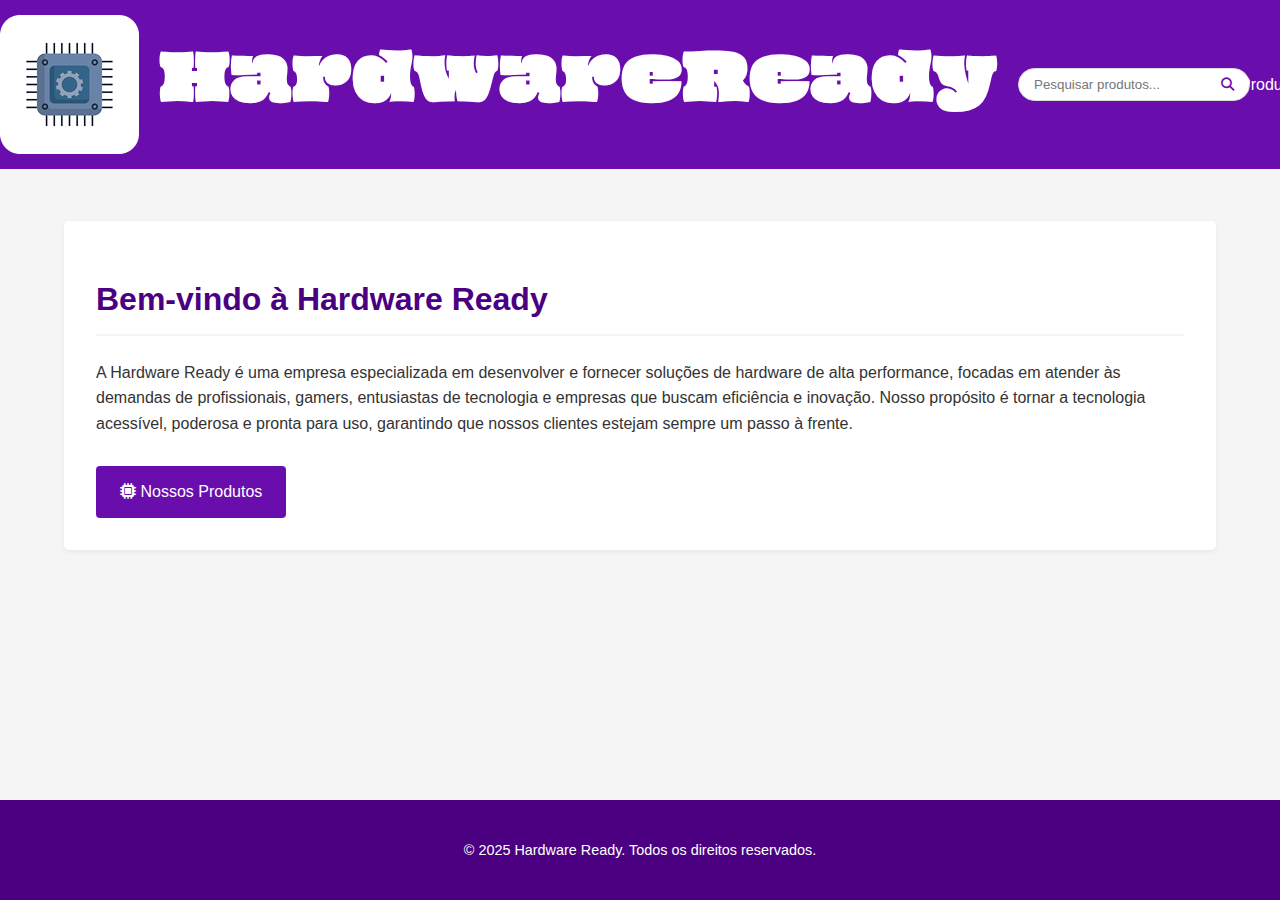
<file: index.html>
<!DOCTYPE html>
<html lang="pt-br">
<head>
    <meta charset="UTF-8">
    <meta name="viewport" content="width=device-width, initial-scale=1.0">
    <title>Hardware Ready - Soluções em Hardware</title>
    <link rel="stylesheet" href="style.css">
    <link rel="stylesheet" href="https://cdnjs.cloudflare.com/ajax/libs/font-awesome/6.4.0/css/all.min.css">
    <link rel="preconnect" href="https://fonts.googleapis.com">
    <link rel="preconnect" href="https://fonts.gstatic.com" crossorigin>
    <link href="https://fonts.googleapis.com/css2?family=Oi&display=swap" rel="stylesheet">
       
    </style>
</head >
<body>
<header>
<table class="header-table">
<tr>
<td class="logo-td">
<div class="logo-container">
<img src="images 1 (1).png" alt="" class="">
<a href="index.html" class="logo">Hardware<span>Ready</span></a>
</div>
</td>
<td class="search-td">
<div class="search-bar">
<input type="text" placeholder="Pesquisar produtos...">
<button type="submit"><i class="fas fa-search"></i></button>
</div>
                </td>
<td class="nav-td">
<table class="nav-table">
<tr>
<td class="nav-item"> <a href="produtos.html"> Produtos</a></td>
<td class="nav-item"><a href="index.html"></a></td>
<td class="nav-item"><a href="serviços.html">Serviços</a></td>
<td class="nav-item"><a href="sobre.html">Quem Somos</a></td>
<td class="nav-item"><a href="contato.html">Contato</a></td>
</tr>
</table>
</td>
</tr>
</table>
  </header>

<main class="container">
<section class="section">
<h1 class="section-title">Bem-vindo à Hardware Ready</h1>
<p>A Hardware Ready é uma empresa especializada em desenvolver e fornecer soluções de hardware de alta performance, focadas em atender às demandas de profissionais, gamers, entusiastas de tecnologia e empresas que buscam eficiência e inovação. Nosso propósito é tornar a tecnologia acessível, poderosa e pronta para uso, garantindo que nossos clientes estejam sempre um passo à frente.</p>

<div class="quick-links" style="margin-top: 30px;">
<a href="produtos.html" class="btn">
<i class="fas fa-microchip"></i> Nossos Produtos
</a>
</div>
</section>
</main>

    <footer>
<div class="container">
<p class="copyright">© 2025 Hardware Ready. Todos os direitos reservados.</p>
</div>
</footer>
</body>
</html>
</file>
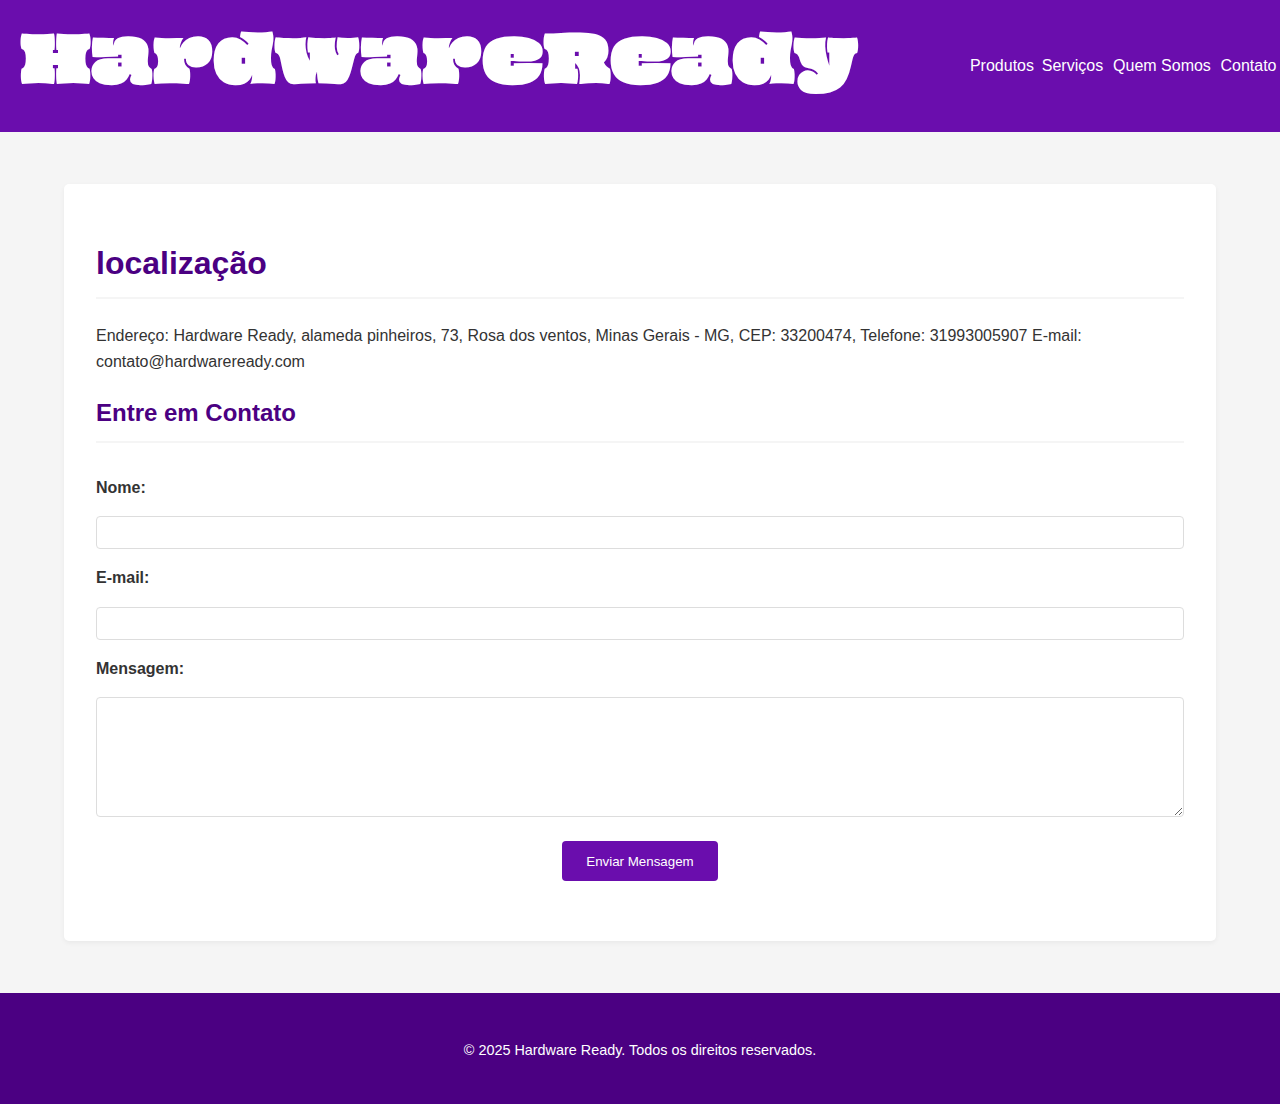
<file: contato.html>
<!DOCTYPE html>
<html lang="pt-br">
<head>
    <meta charset="UTF-8">
    <meta name="viewport" content="width=device-width, initial-scale=1.0">
    <title>Contato - Hardware Ready</title>
    <link rel="stylesheet" href="style.css">
    <link rel="stylesheet" href="https://cdnjs.cloudflare.com/ajax/libs/font-awesome/6.4.0/css/all.min.css">
    </style>
    <link rel="preconnect" href="https://fonts.googleapis.com">
<link rel="preconnect" href="https://fonts.gstatic.com" crossorigin>
<link href="https://fonts.googleapis.com/css2?family=Oi&display=swap" rel="stylesheet">
</head>
<body>
<header>
<table class="header-table">
<tr>
<td class="logo-td">
<a href="index.html" class="logo">Hardware<span>Ready</span></a>
</td>
<td class="nav-td">
<table class="nav-table">
<tr>
<td class="nav-item"><a href="produtos.html"> Produtos</a></td>
<td class="nav-item"><a href="serviços.html">Serviços</a></td>
<td class="nav-item"><a href="sobre.html">Quem Somos</a></td>
<td class="nav-item"><a href="contato.html" class="active">Contato</a></td>
</tr>
</table>
</td>
</tr>
</table>
</header>

<main class="container">
<section class="section">
<h1 class="redes">localização</h1>
<td>  Endereço:  Hardware Ready, alameda pinheiros, 73, Rosa dos ventos, Minas Gerais - MG, CEP: 33200474, Telefone: 31993005907  E-mail: contato@hardwareready.com</td>
<h2 class="section-title">Entre em Contato</h2>
            
<table class="simple-form-table">
<tr>
<td colspan="2"><strong>Nome:</strong></td>
</tr>
<tr>
<td colspan="2">
<input type="text" id="name" name="name" required>
</td>
</tr>
<tr>
<td colspan="2"><strong>E-mail:</strong></td>
</tr>
<tr>
<td colspan="2">
<input type="email" id="email" name="email" required>
</td>
</tr>
<tr>
<td colspan="2"><strong>Mensagem:</strong></td>
</tr>
<tr>
<td colspan="2">
<textarea id="message" name="message" required></textarea>
</td>
</tr>
<tr>
<td class="submit-cell" colspan="2">
<button type="submit" class="btn">Enviar Mensagem</button>
</td>
</tr>
</table>
        </section>
    </main>

<footer>
<table class="footer-table" width="100%">
<tr>
<td class="center">

</td>
</tr>
<tr>
<td class="center">
<p class="copyright">© 2025 Hardware Ready. Todos os direitos reservados.</p>
</td>
</tr>
</table>
</footer>
</body>
</html>
</file>
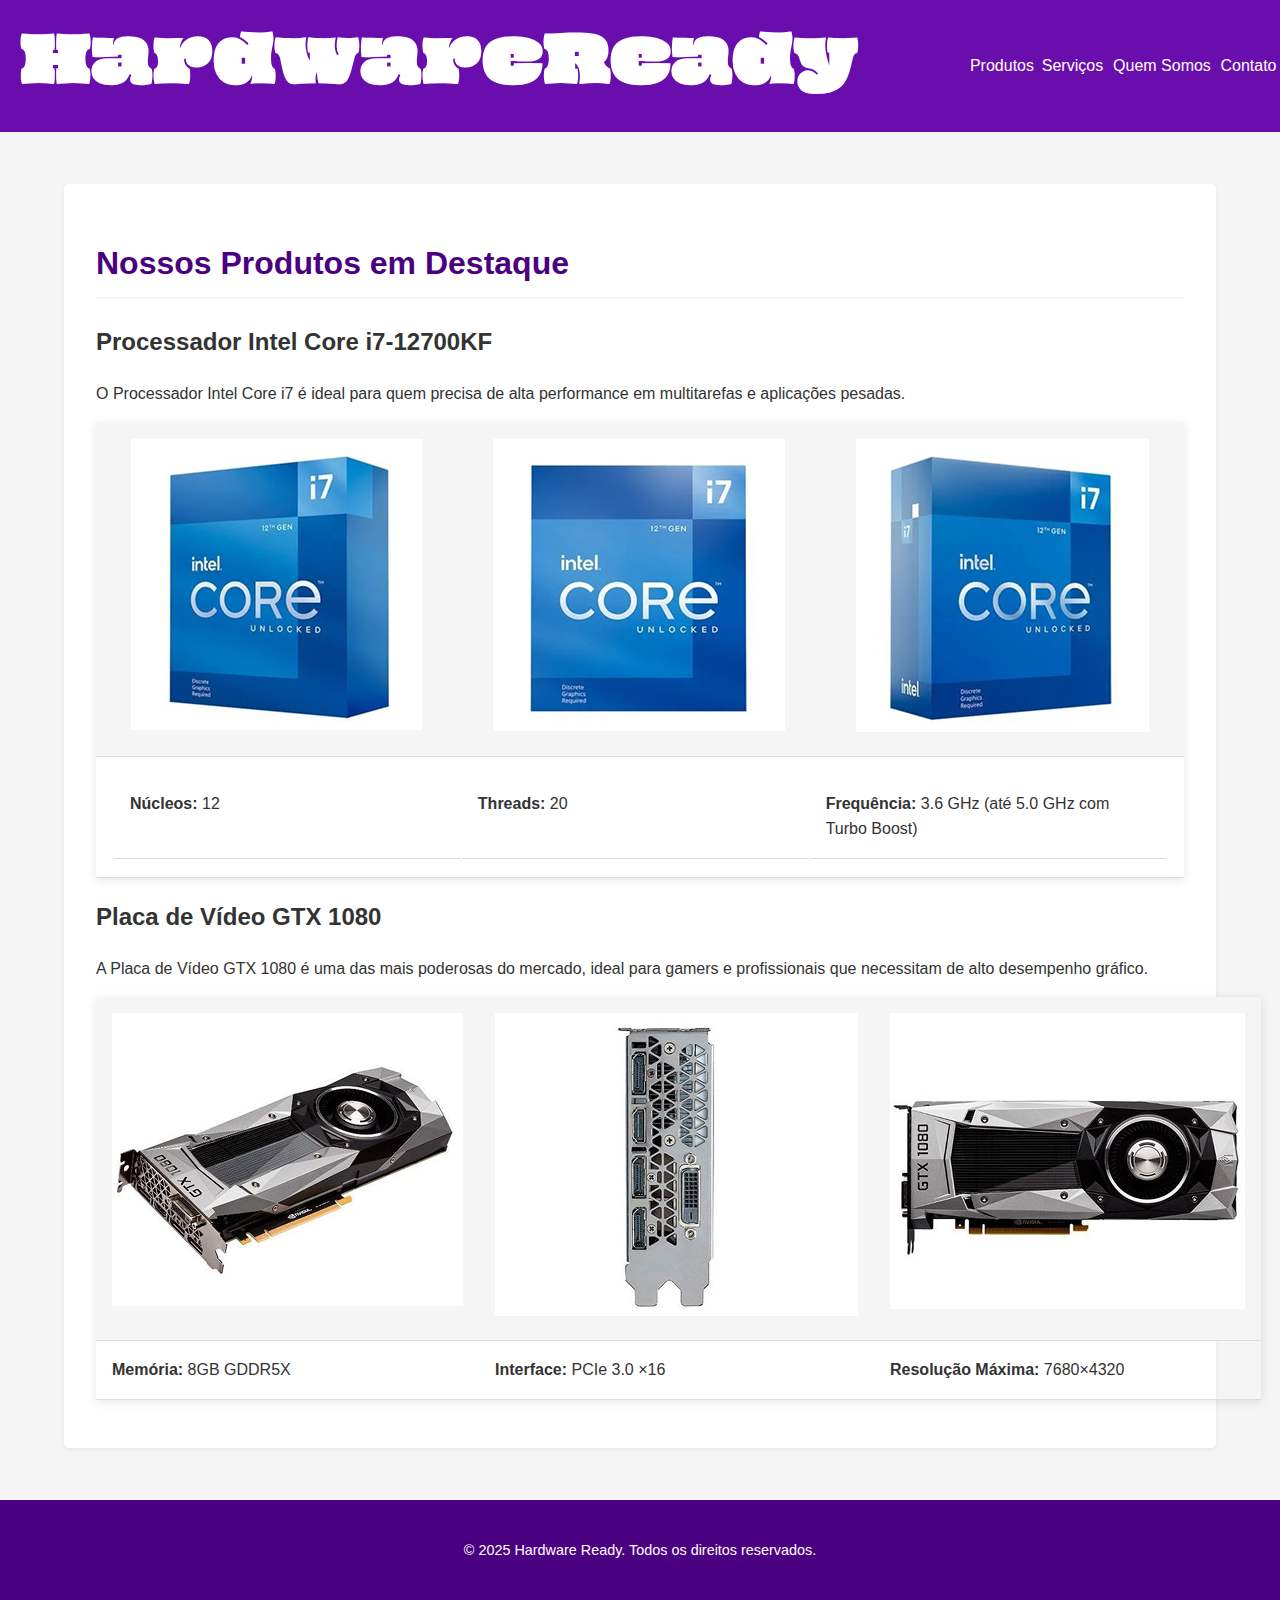
<file: produtos.html>
<!DOCTYPE html>
<html lang="pt-br">
<head>
    <meta charset="UTF-8">
    <meta name="viewport" content="width=device-width, initial-scale=1.0">
    <title>Produtos - Hardware Ready</title>
    <link rel="stylesheet" href="style.css">
    <link rel="stylesheet" href="https://cdnjs.cloudflare.com/ajax/libs/font-awesome/6.4.0/css/all.min.css">
    <link rel="preconnect" href="https://fonts.googleapis.com">
<link rel="preconnect" href="https://fonts.gstatic.com" crossorigin>
<link href="https://fonts.googleapis.com/css2?family=Oi&display=swap" rel="stylesheet">
</head>
<body>
<header>
 <table class="header-table">
 <tr>
 <td class="logo-td">
 <a href="index.html" class="logo">Hardware<span>Ready</span></a>
 </td>
<td class="nav-td">
<table class="nav-table">
 <tr>
 <td class="nav-item"><a href="produtos.html" class="active"> Produtos</a></td>
<td class="nav-item"><a href="serviços.html">Serviços</a></td>
  <td class="nav-item"><a href="sobre.html">Quem Somos</a></td>
<td class="nav-item"><a href="contato.html">Contato</a></td>
 </tr>
 </table>
</td>
</tr>
</table>
</header>

<main class="container">
 <section class="section">
<h1 class="section-title">Nossos Produtos em Destaque</h1>
            
           
 <div class="product-section">
<h2>Processador Intel Core i7-12700KF</h2>
<p>O Processador Intel Core i7 é ideal para quem precisa de alta performance em multitarefas e aplicações pesadas.</p>
                
 <table class="product-table">
 <tr>
<td class="image-cell"><img src="processador-intel-core-i7-12700kf-cache-25mb-3-6ghz-5-0ghz-max-turbo-lga-1700-bx8071512700kf_1634829835_g 1 (1).png" alt=""></td>
   <td class="image-cell"><img src="image 1 (1).png" alt=""></td>
<td class="image-cell"><img src="image 2 (1).png" alt=""></td>
</tr>
<tr>
<td colspan="3">
<table width="100%">
<tr>
<td width="33%"><strong>Núcleos:</strong> 12</td>
<td width="33%"><strong>Threads:</strong> 20</td>
 <td width="34%"><strong>Frequência:</strong> 3.6 GHz (até 5.0 GHz com Turbo Boost)</td>
  </tr>
  </table>
 </td>
 </tr>
</table>
</div>

            
<div class="product-section">
<h2>Placa de Vídeo GTX 1080</h2>
 <p>A Placa de Vídeo GTX 1080 é uma das mais poderosas do mercado, ideal para gamers e profissionais que necessitam de alto desempenho gráfico.</p>
                
<table class="product-table">
  <tr>
   <td class="image-cell"><img src="placaimg1 (1).png" alt=""></td>
   <td class="image-cell"><img src="placaimg2 (1).png" alt=""></td>
  <td class="image-cell"><img src="placaimg3 (1).png" alt=""></td>
 </tr>
 <tr>
<td><strong>Memória:</strong> 8GB GDDR5X</td>
<td><strong>Interface:</strong> PCIe 3.0 ×16</td>
 <td><strong>Resolução Máxima:</strong> 7680×4320</td>
</tr>
</table>
 </div>
</section>
 </main>

 <footer>
<div class="container">
<p class="copyright">© 2025 Hardware Ready. Todos os direitos reservados.</p>
</div>
 </footer>
</body>
</html>
</file>
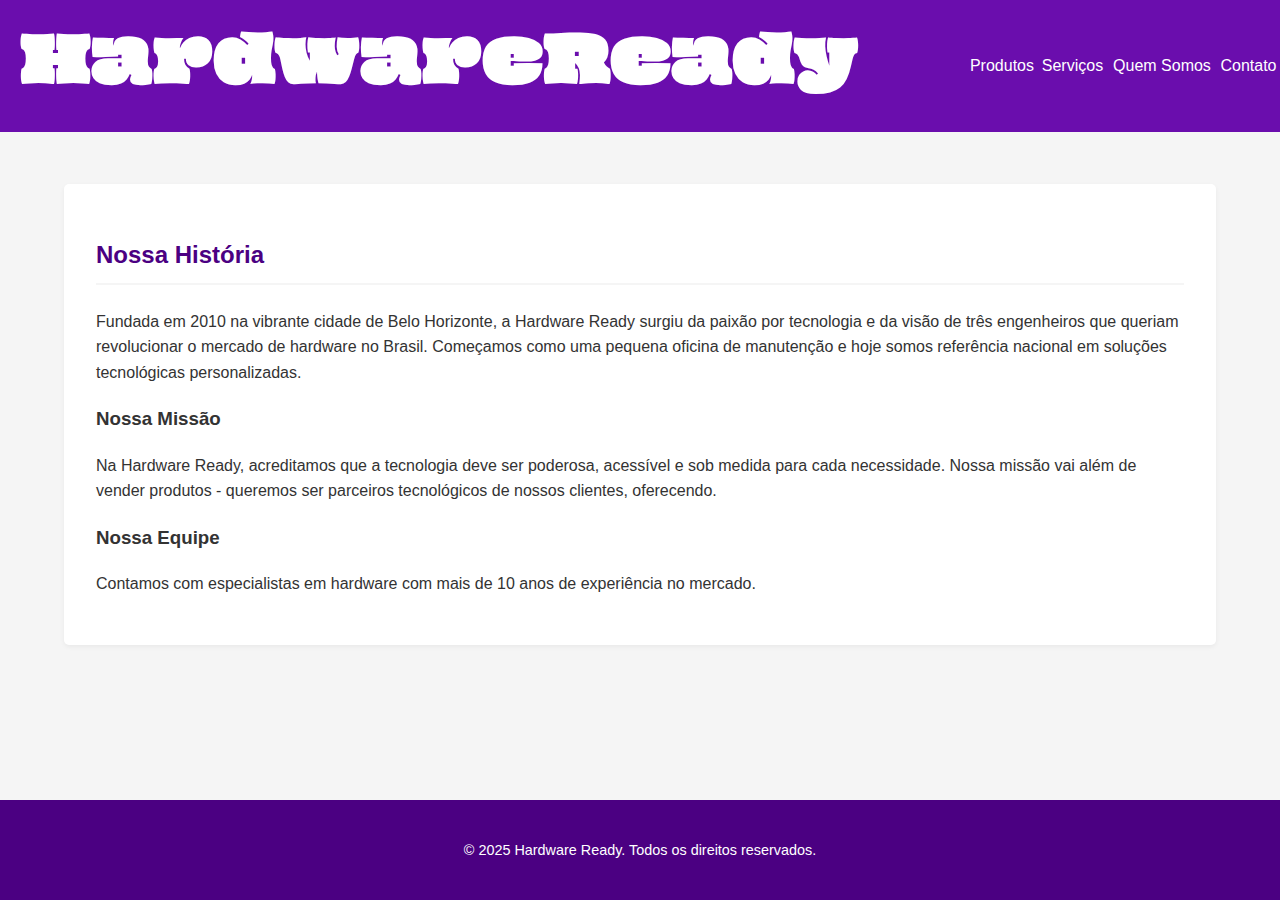
<file: sobre.html>
<!DOCTYPE html>
<html lang="pt-br">
<head>
    <meta charset="UTF-8">
    <meta name="viewport" content="width=device-width, initial-scale=1.0">
    <title>Quem Somos - Hardware Ready</title>
    <link rel="stylesheet" href="style.css">
    <link rel="stylesheet" href="https://cdnjs.cloudflare.com/ajax/libs/font-awesome/6.4.0/css/all.min.css">
    <link rel="preconnect" href="https://fonts.googleapis.com">
<link rel="preconnect" href="https://fonts.gstatic.com" crossorigin>
<link href="https://fonts.googleapis.com/css2?family=Oi&display=swap" rel="stylesheet">
</head>
<body>
 <header>
<table class="header-table">
 <tr>
<td class="logo-td">
<a href="index.html" class="logo">Hardware<span>Ready</span></a>
 </td>
<td class="nav-td">
   <table class="nav-table">
 <tr>
 <td class="nav-item"><a href="produtos.html">Produtos</a></td>
 <td class="nav-item"><a href="serviços.html">Serviços</a></td>
 <td class="nav-item"><a href="sobre.html" class="active">Quem Somos</a></td>
  <td class="nav-item"><a href="contato.html">Contato</a></td>
 </tr>
 </table>
 </tr>
 </table>
 </header>

 <main class="container">
  <section class="section">
 <h2 class="section-title">Nossa História</h2>
<p>Fundada em 2010 na vibrante cidade de Belo Horizonte, a Hardware Ready surgiu da paixão por tecnologia e da visão de três engenheiros que queriam revolucionar o mercado de hardware no Brasil. Começamos como uma pequena oficina de manutenção e hoje somos referência nacional em soluções tecnológicas personalizadas.</p>
            
<h3 class="subsection-title">Nossa Missão</h3>
<p>Na Hardware Ready, acreditamos que a tecnologia deve ser poderosa, acessível e sob medida para cada necessidade. Nossa missão vai além de vender produtos - queremos ser parceiros tecnológicos de nossos clientes, oferecendo.</p>
            
<h3 class="subsection-title">Nossa Equipe</h3>
  <p>Contamos com especialistas em hardware com mais de 10 anos de experiência no mercado.</p>
</section>
</main>

 <footer>
 <div class="container">
 <p class="copyright">© 2025 Hardware Ready. Todos os direitos reservados.</p>
 </div>
 </footer>
</body>
</html>
</file>
<file: style.css>
:root {
  --roxo-principal: #6a0dad;
  --roxo-escuro: #4b0082;
  --roxo-claro: #9370db;
  --branco: #ffffff;
  --cinza-claro: #f5f5f5;
  --cinza-escuro: #333;
}

body {
  background-color: var(--cinza-claro);
  color: var(--cinza-escuro);
  font-family: 'Segoe UI', Tahoma, Geneva, Verdana, sans-serif;
  margin: 0;
  line-height: 1.6;
  display: flex;
  flex-direction: column;
  min-height: 100vh;
}

.container {
  width: 90%;
  max-width: 1200px;
  margin: 0 auto;
}

.header-table {
  width: 100%;
  border-collapse: collapse;
  background-color: var(--roxo-principal);
}

.header-table td {
  vertical-align: middle;
  padding: 15px 0;
}

.logo {
  font-size: 4.0rem;
  font-weight: bold;
  color: var(--branco);
  text-decoration: none;
  padding-left: 20px;
  font-family: "Oi", serif;
  font-weight: 400;
  font-style: normal;
}

.logo span {
  font-weight: normal;
}

.logo-container {
  display: flex;
  align-items: center;
}

.logo-img {
  width: 100%;
  max-width: 100px;
  height: auto;
}

.nav-table {
  width: 100%;
  border-collapse: collapse;
}

.nav-item {
  padding: 0 15px;
  text-align: center;
}

.nav-item a {
  color: var(--branco);
  text-decoration: none;
  font-weight: 500;
  transition: color 0.3s;
  display: block;
  padding: 10px 0;
}

.nav-item a:hover {
  color: var(--roxo-claro);
}

.active {
  font-weight: bold;
  text-decoration: underline;
}

.search-bar {
  display: flex;
  align-items: center;
  margin-left: 20px;
}

.search-bar input {
  padding: 8px 15px;
  border: 1px solid #ddd;
  border-radius: 20px;
  outline: none;
  width: 200px;
  transition: width 0.3s;
}

.search-bar input:focus {
  width: 250px;
  border-color: var(--roxo-claro);
}

.search-bar button {
  background: none;
  border: none;
  margin-left: -35px;
  cursor: pointer;
  color: var(--roxo-principal);
}

main.container {
  flex: 1;
  padding: 20px;
}

.section {
  background: var(--branco);
  padding: 2rem;
  margin: 2rem 0;
  border-radius: 5px;
  box-shadow: 0 2px 5px rgba(0,0,0,0.05);
}

.section-title, .redes {
  color: var(--roxo-escuro);
  margin-bottom: 1.5rem;
  padding-bottom: 0.5rem;
  border-bottom: 2px solid var(--cinza-claro);
}

.btn {
  display: inline-block;
  padding: 0.8rem 1.5rem;
  background-color: var(--roxo-principal);
  color: var(--branco);
  text-decoration: none;
  border-radius: 4px;
  font-weight: 500;
  transition: all 0.3s;
  border: none;
  cursor: pointer;
}

.btn:hover {
  background-color: var(--roxo-escuro);
}

.product-table {
  width: 100%;
  border-collapse: collapse;
  margin: 1rem 0;
  box-shadow: 0 2px 10px rgba(0,0,0,0.1);
}

.product-table td {
  padding: 1rem;
  border-bottom: 1px solid #ddd;
  vertical-align: top;
}

.image-cell {
  text-align: center;
  background-color: #f5f5f5;
  color: #666;
  height: 150px;
  vertical-align: middle;
}

.simple-form-table {
  width: 100%;
  border-collapse: collapse;
  margin: 20px 0;
}
        
.simple-form-table td {
  padding: 8px 0;
  vertical-align: top;
}
        
.simple-form-table input,
.simple-form-table textarea {
  width: 100%;
  padding: 8px;
  border: 1px solid #ddd;
  border-radius: 4px;
  box-sizing: border-box;
}
        
.simple-form-table textarea {
  min-height: 120px;
}
        
.submit-cell {
  padding-top: 15px;
  text-align: center;
}

footer {
  background-color: var(--roxo-escuro);
  color: var(--branco);
  padding: 1.5rem 0;
  text-align: center;
}

.copyright {
  font-size: 0.9rem;
  margin-top: 15px;
}

@media (max-width: 768px) {
  .header-table, .header-table tr, .header-table td {
    display: block;
    width: 100%;
  }
  
  .nav-table, .nav-table tr, .nav-table td {
    display: block;
    width: 100%;
  }
  
  .nav-item {
    padding: 10px 0;
  }
  
  .search-bar {
    margin: 10px 0;
  }
  
  .search-bar input {
    width: 100%;
  }
  
  .search-bar input:focus {
    width: 100%;
  }
}
</file>
